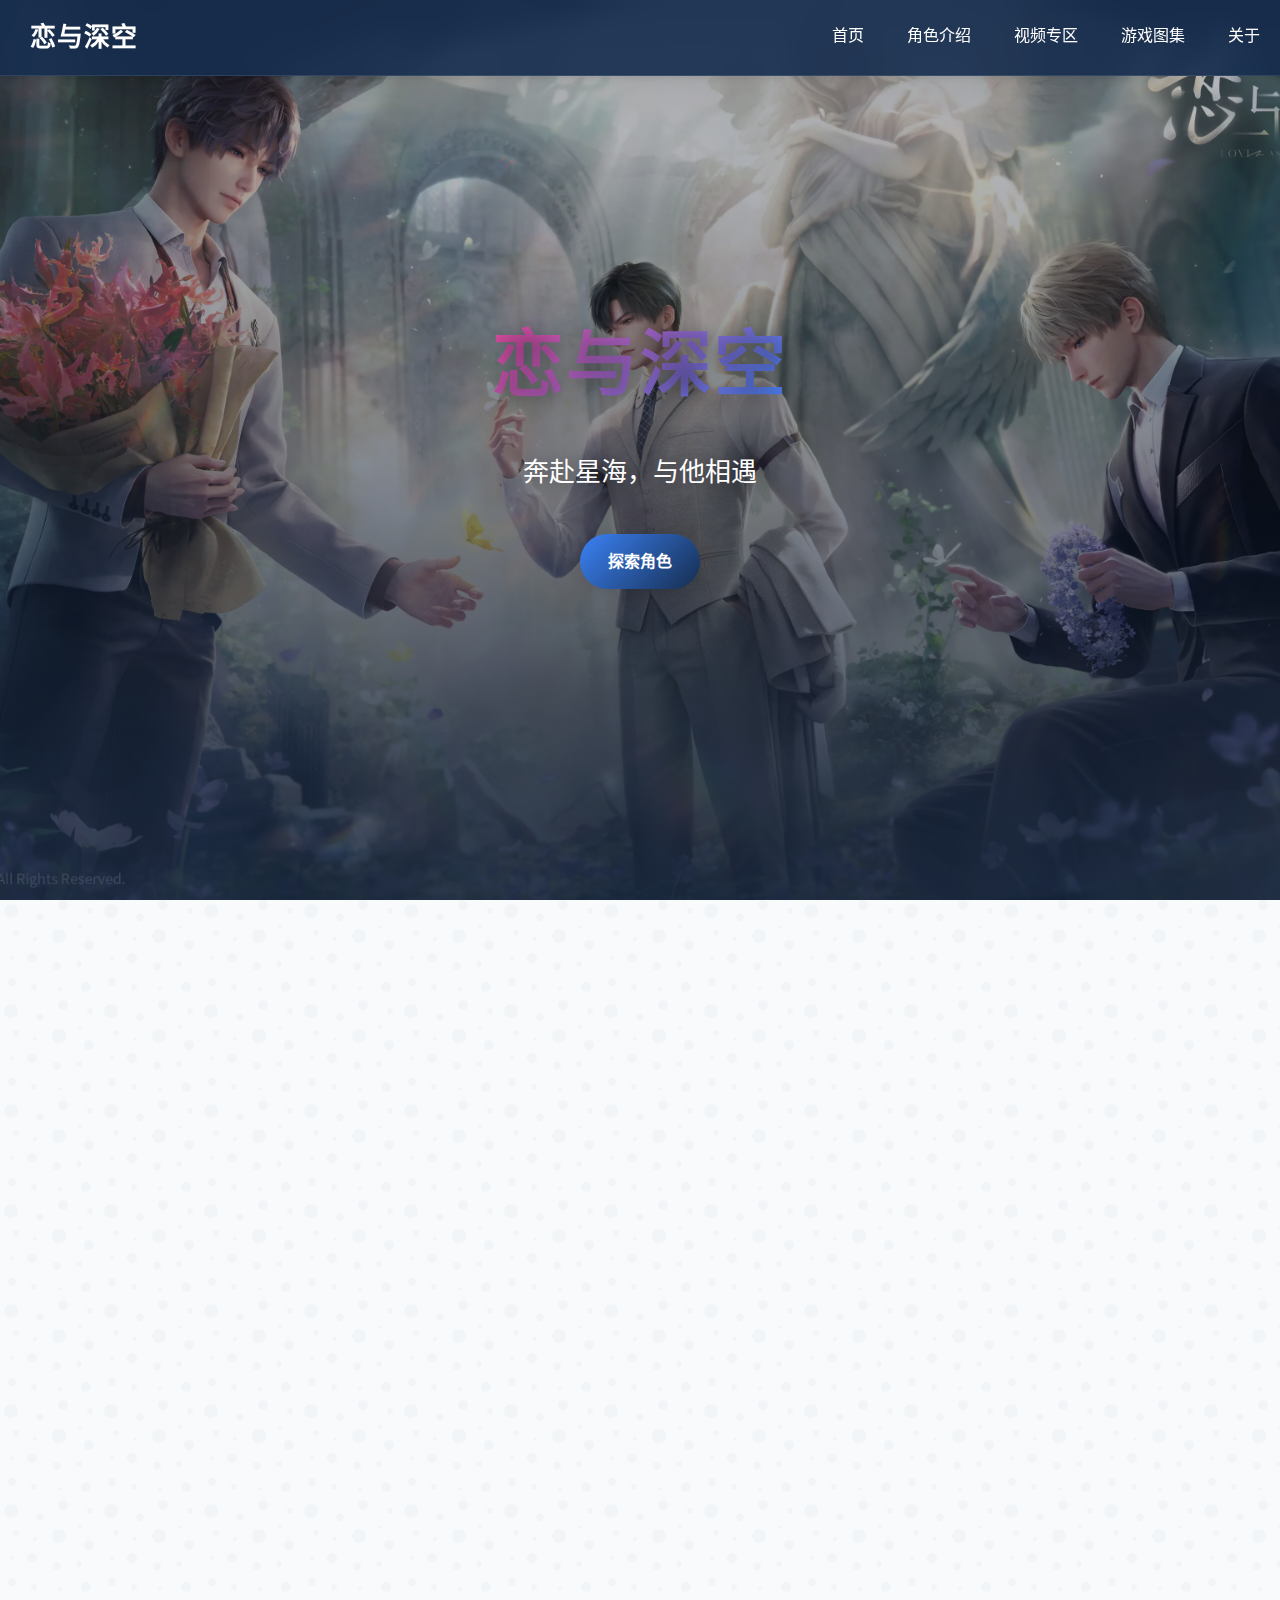
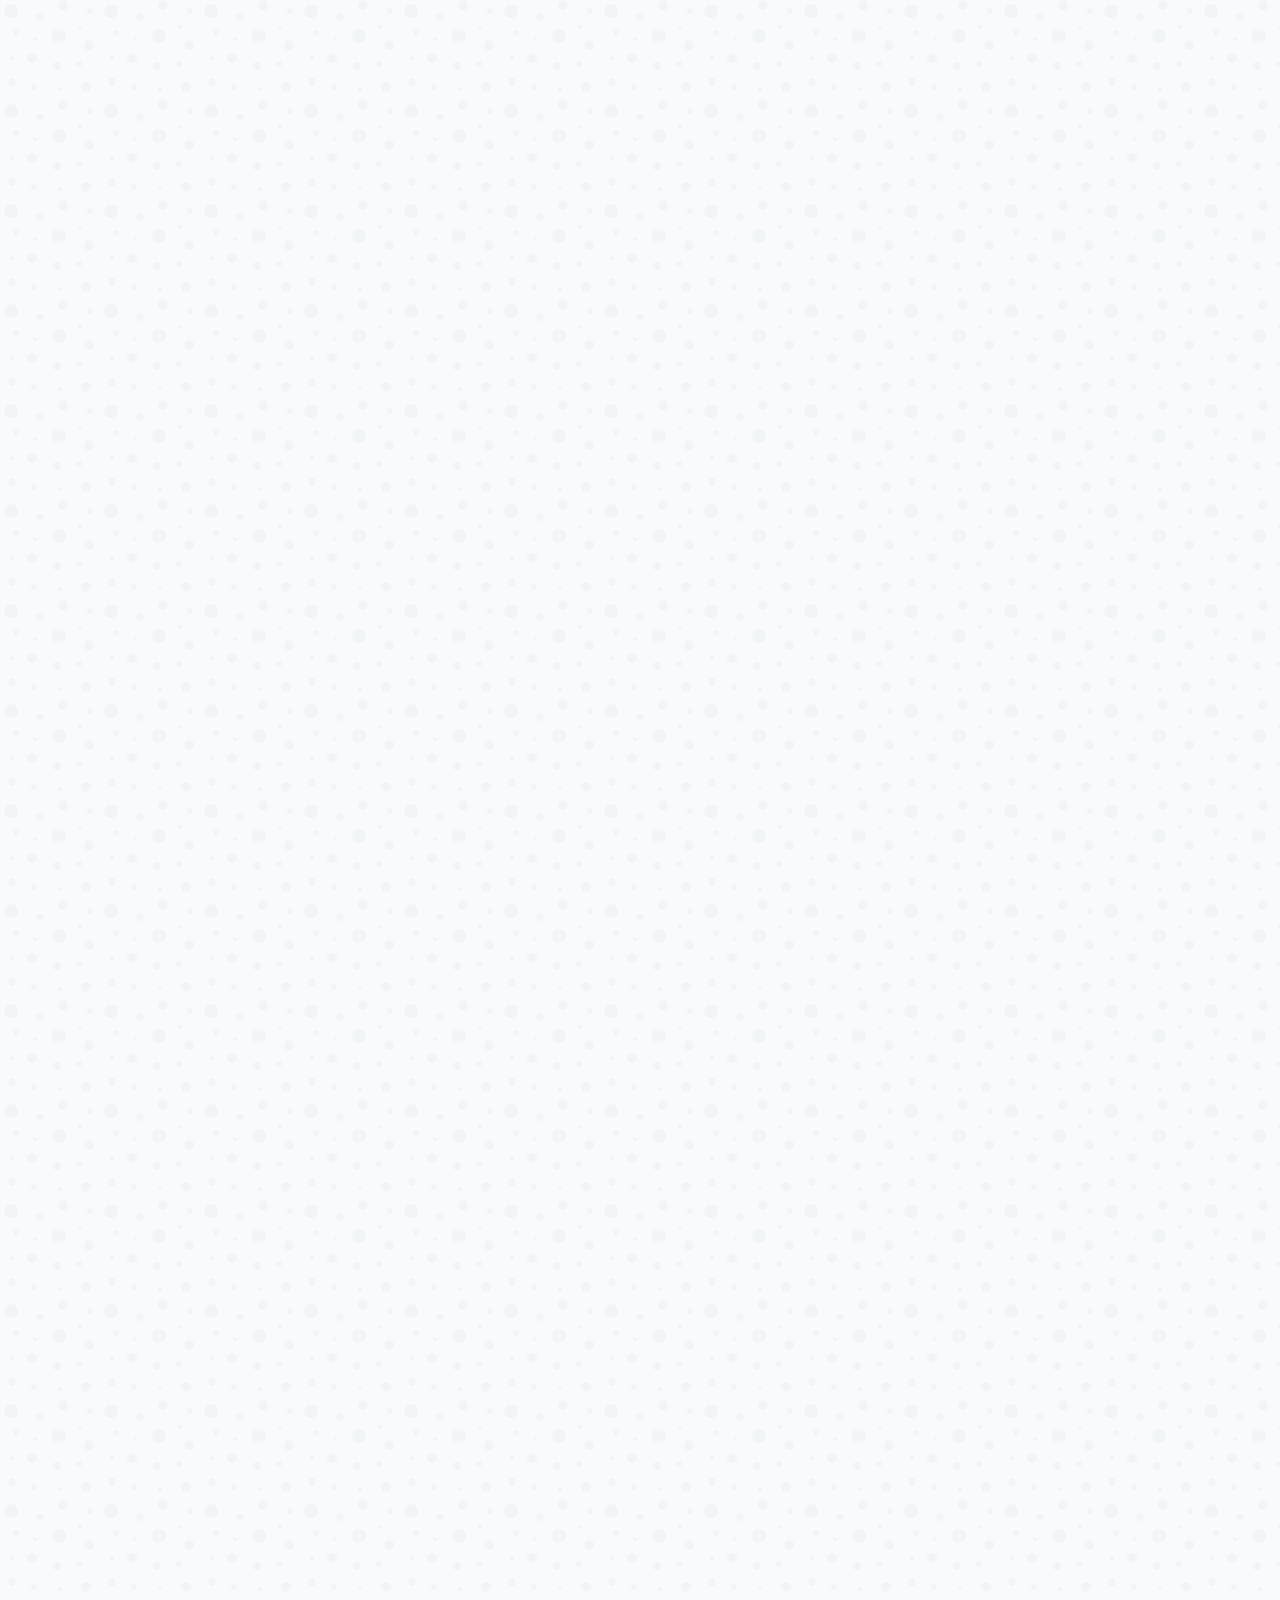
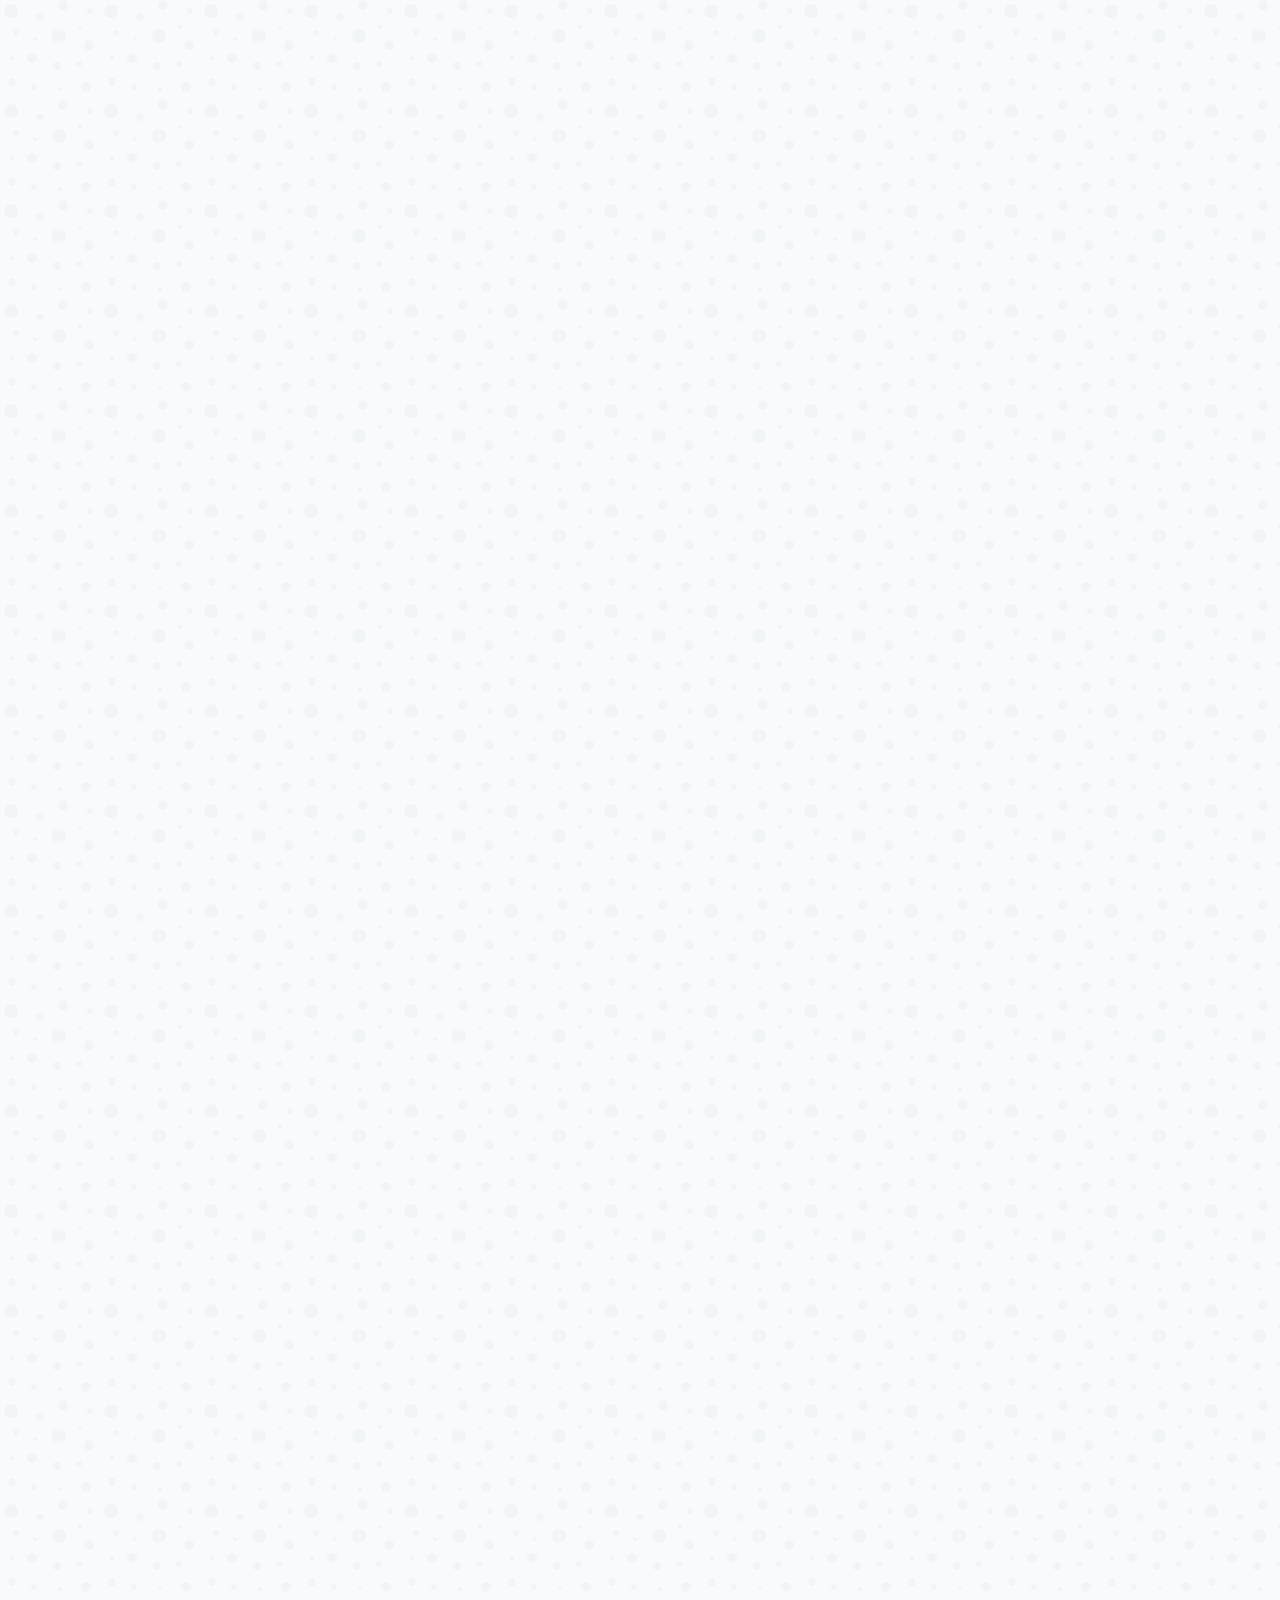
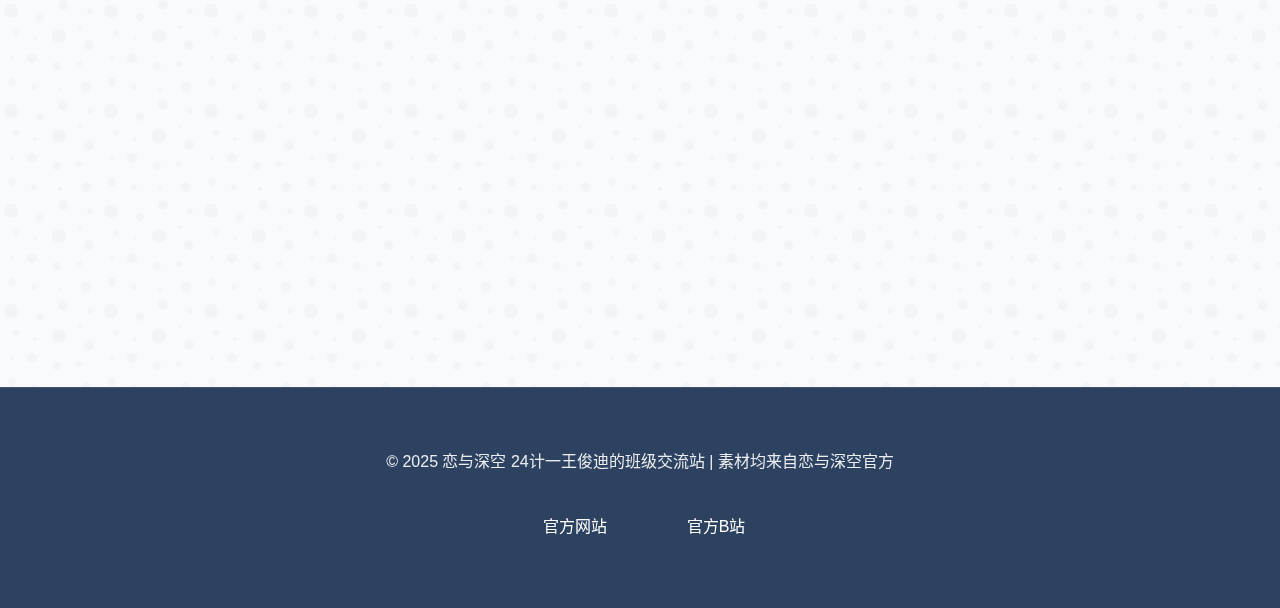
<file: index.html>
<!DOCTYPE html>
<html lang="zh-CN">
<head>
    <meta charset="UTF-8">
    <meta name="viewport" content="width=device-width, initial-scale=1.0">
    <title>恋与深空 - 班级专属网站</title>
    <link rel="stylesheet" href="style.css">
    <link href="style.css" rel="stylesheet">
</head>
<body>
    <!-- 导航栏 -->
    <nav class="navbar">
        <div class="navbar-container">
            <div class="logo">
                <i class="fas fa-star"></i> 恋与深空
            </div>
            <div class="hamburger" id="hamburger">
                <i class="fas fa-bars"></i>
            </div>
            <ul class="nav-menu" id="navMenu">
                <li><a href="#hero" class="nav-link"><i class="fas fa-home"></i> 首页</a></li>
                <li><a href="#characters" class="nav-link"><i class="fas fa-user-friends"></i> 角色介绍</a></li>
                <li><a href="#videos" class="nav-link"><i class="fas fa-video"></i> 视频专区</a></li>
                <li><a href="#gallery" class="nav-link"><i class="fas fa-images"></i> 游戏图集</a></li>
                <li><a href="#about" class="nav-link"><i class="fas fa-info-circle"></i> 关于</a></li>
            </ul>
        </div>
    </nav>

    <!-- 英雄区（Banner） -->
    <section id="hero" class="hero">
        <div class="hero-overlay"></div>
        <div class="hero-content">
            <h1 class="gradient-text">恋与深空</h1>
            <p>奔赴星海，与他相遇</p>
            <a href="#characters" class="btn">探索角色</a>
        </div>
    </section>

    <!-- 角色介绍区 -->
    <section id="characters" class="section characters">
        <div class="section-title">
            <h2 class="gradient-text">深空角色</h2>
            <div class="title-line"></div>
        </div>
        <div class="character-container">
            <!-- 沈星回 -->
            <div class="character-card">
                <div class="card-img">
                    <img src="img/img1.webp" alt="沈星回" loading="lazy">
                </div>
                <div class="card-info">
                    <h3>沈星回</h3>
                    <p>「我的光芒，只朝向你在的地方。」<br>
                       年龄：未知<br>
                        身高：185CM<br>
                        身份：深空猎人<br>
                        EVOL：光</p>
                </div>
            </div>
            <!-- 黎深 -->
            <div class="character-card">
                <div class="card-img">
                    <img src="img/img3.webp" alt="黎深" loading="lazy">
                </div>
                <div class="card-info">
                    <h3>黎深</h3>
                    <p>「你再靠近一点，冰雪就要融化了。」<br>
                       年龄：27<br>
                        身高：186CM<br>
                        身份：心外科医生<br>
                        EVOL：冰</p>
                </div>
            </div>
            <!-- 祁煜 -->
            <div class="character-card">
                <div class="card-img">
                    <img src="img/img2.webp" alt="祁煜" loading="lazy">
                </div>
                <div class="card-info">
                    <h3>祁煜</h3>
                    <p>「你相信，海底也会燃起火焰吗？」<br>
                       年龄：24<br>
                        身高：183CM<br>
                        身份：艺术家<br>
                        EVOL：火</p>
                </div>
            </div>
            <!-- 秦彻 -->
            <div class="character-card">
                <div class="card-img">
                    <img src="img/qinche.webp" alt="秦彻" loading="lazy">
                </div>
                <div class="card-info">
                    <h3>秦彻</h3>
                    <p>「看清楚了么？这才是你内心真正的欲望。」<br>
                       年龄：28<br>
                        身高：190CM<br>
                        身份：暗点组织首领<br>
                        EVOL：能量操控</p>
                </div>
            </div>
            <!-- 夏以昼 -->
            <div class="character-card">
                <div class="card-img">
                    <img src="img/gege.webp" alt="夏以昼" loading="lazy">
                </div>
                <div class="card-info">
                    <h3>夏以昼</h3>
                    <p>「引力的起点是你，终点也是你。」<br>
                        年龄：25<br>
                        身高：188CM<br>
                        身份：DAA战斗机飞行员/远空舰队执舰官<br>
                        EVOL：引力控制</p>
                </div>
            </div>
        </div>
    </section>

    <!-- 视频专区 -->
    <section id="videos" class="section videos">
        <div class="section-title">
            <h2 class="gradient-text">官方视频</h2>
            <div class="title-line"></div>
        </div>
        <div class="video-container">
            <!-- 恋与深空官方PV -->
            <div class="video-card">
                <h3>恋与深空「爱·宇宙·诗王座」官方PV</h3>
                <iframe 
                    src="https://webstatic.papegames.com/4dc89ef7196d7363/activity/video/20251226/zkKskwVhXlxzV3qe.mp4" 
                    frameborder="0" 
                    allowfullscreen
                    title="恋与深空官方PV">
                </iframe>
            </div>
            <!-- 角色PV - 秦彻 -->
            <div class="video-card">
                <h3>秦彻「银翼安魂地」角色PV</h3>
                <iframe 
                    src="https://webstatic.papegames.com/4dc89ef7196d7363/activity/video/20251128/fWGI4MIIiv2o1aMo.mp4" 
                    frameborder="0" 
                    allowfullscreen
                    title="沈星回角色PV">
                </iframe>
            </div>
        </div>
    </section>

    <!-- 游戏图集 -->
    <section id="gallery" class="section gallery">
        <div class="section-title">
            <h2 class="gradient-text">游戏图集</h2>
            <div class="title-line"></div>
        </div>
        <div class="gallery-container">
            <!-- 图集项新增预览容器 -->
            <div class="gallery-item">
                <div class="gallery-preview">
                    <img src="img/you1.webp" alt="游戏场景1" loading="lazy">
                    <div class="gallery-overlay">
                        <i class="fas fa-search-plus"></i>
                    </div>
                </div>
            </div>
            <div class="gallery-item">
                <div class="gallery-preview">
                    <img src="img/you2.webp" alt="游戏场景2" loading="lazy">
                    <div class="gallery-overlay">
                        <i class="fas fa-search-plus"></i>
                    </div>
                </div>
            </div>
            <div class="gallery-item">
                <div class="gallery-preview">
                    <img src="img/you3.webp" alt="角色互动1" loading="lazy">
                    <div class="gallery-overlay">
                        <i class="fas fa-search-plus"></i>
                    </div>
                </div>
            </div>
            <div class="gallery-item">
                <div class="gallery-preview">
                    <img src="img/you4.webp" alt="角色互动2" loading="lazy">
                    <div class="gallery-overlay">
                        <i class="fas fa-search-plus"></i>
                    </div>
                </div>
            </div>
            <div class="gallery-item">
                <div class="gallery-preview">
                    <img src="img/you5.webp" alt="战斗场景1" loading="lazy">
                    <div class="gallery-overlay">
                        <i class="fas fa-search-plus"></i>
                    </div>
                </div>
            </div>
            <div class="gallery-item">
                <div class="gallery-preview">
                    <img src="img/you6.webp" alt="战斗场景2" loading="lazy">
                    <div class="gallery-overlay">
                        <i class="fas fa-search-plus"></i>
                    </div>
                </div>
            </div>
        </div>
    </section>

    <!-- 关于区 -->
    <section id="about" class="section about">
        <div class="section-title">
            <h2 class="gradient-text">关于恋与深空</h2>
            <div class="title-line"></div>
        </div>
        <div class="about-content">
            <p>《恋与深空》是叠纸游戏打造的3D沉浸式恋爱冒险手游，融合了深空探索、角色养成与浪漫互动等核心玩法。玩家将化身深空猎人，与三位性格迥异的男主并肩作战，在浩瀚星海间展开一场充满爱与冒险的旅程。</p>
            <p>本网站为班级专属交流站，旨在分享游戏内容、角色故事与官方资讯，欢迎各位同学交流讨论～</p>
        </div>
    </section>

    <!-- 页脚 -->
    <footer class="footer">
        <div class="footer-content">
            <p>&copy; 2025 恋与深空 24计一王俊迪的班级交流站 | 素材均来自恋与深空官方</p>
            <div class="footer-links">
                <a href="https://deepspace.papegames.com/home" target="_blank"><i class="fas fa-globe"></i> 官方网站</a>
                <a href="https://b23.tv/qm5oGKw" target="_blank"><i class="fab fa-bilibili"></i> 官方B站</a>
            </div>
        </div>
    </footer>

    <script src="script.js"></script>
</body>
</html>
</file>
<file: style.css>
/* ========== 全局样式重置 + 基础变量优化 ========== */
* {
    margin: 0;
    padding: 0;
    box-sizing: border-box;
    font-family: "Microsoft Yahei", "PingFang SC", "Noto Sans SC", sans-serif;
}

:root {
    /* 主题色优化：更柔和的深空渐变 */
    --primary-color: #162d4f; /* 深空蓝（更深沉） */
    --secondary-color: #3b82f6; /* 天蓝（更通透） */
    --accent-color: #ec4899; /* 玫瑰粉（点缀恋爱感） */
    --light-color: #f8fafc; /* 浅灰（更干净） */
    --dark-color: #1e293b; /* 深灰（更高级） */
    --glass-bg: rgba(255, 255, 255, 0.8); /* 玻璃拟态背景 */
    --glass-bg-dark: rgba(22, 45, 79, 0.9); /* 深色玻璃背景 */
    --shadow-sm: 0 2px 8px rgba(0, 0, 0, 0.08);
    --shadow-md: 0 4px 16px rgba(0, 0, 0, 0.12);
    --shadow-lg: 0 8px 24px rgba(0, 0, 0, 0.15);
    --transition: all 0.4s cubic-bezier(0.4, 0, 0.2, 1); /* 更丝滑的过渡曲线 */
    --gradient-primary: linear-gradient(135deg, var(--secondary-color), var(--primary-color));
    --gradient-accent: linear-gradient(135deg, var(--accent-color), var(--secondary-color));
}

body {
    background-color: var(--light-color);
    color: var(--dark-color);
    line-height: 1.7;
    background-image: url("data:image/svg+xml,%3Csvg width='100' height='100' viewBox='0 0 100 100' xmlns='http://www.w3.org/2000/svg'%3E%3Cpath d='M11 18c3.866 0 7-3.134 7-7s-3.134-7-7-7-7 3.134-7 7 3.134 7 7 7zm48 25c3.866 0 7-3.134 7-7s-3.134-7-7-7-7 3.134-7 7 3.134 7 7 7zm-43-7c1.657 0 3-1.343 3-3s-1.343-3-3-3-3 1.343-3 3 1.343 3 3 3zm63 31c1.657 0 3-1.343 3-3s-1.343-3-3-3-3 1.343-3 3 1.343 3 3 3zM34 90c1.657 0 3-1.343 3-3s-1.343-3-3-3-3 1.343-3 3 1.343 3 3 3zm56-76c1.657 0 3-1.343 3-3s-1.343-3-3-3-3 1.343-3 3 1.343 3 3 3zM12 86c2.21 0 4-1.79 4-4s-1.79-4-4-4-4 1.79-4 4 1.79 4 4 4zm28-65c2.21 0 4-1.79 4-4s-1.79-4-4-4-4 1.79-4 4 1.79 4 4 4zm23-11c2.76 0 5-2.24 5-5s-2.24-5-5-5-5 2.24-5 5 2.24 5 5 5zm-6 60c2.21 0 4-1.79 4-4s-1.79-4-4-4-4 1.79-4 4 1.79 4 4 4zm29 22c2.76 0 5-2.24 5-5s-2.24-5-5-5-5 2.24-5 5 2.24 5 5 5zM32 63c2.76 0 5-2.24 5-5s-2.24-5-5-5-5 2.24-5 5 2.24 5 5 5zm57-13c2.76 0 5-2.24 5-5s-2.24-5-5-5-5 2.24-5 5 2.24 5 5 5zm-9-21c1.105 0 2-.895 2-2s-.895-2-2-2-2 .895-2 2 .895 2 2 2zM60 91c1.105 0 2-.895 2-2s-.895-2-2-2-2 .895-2 2 .895 2 2 2zM35 41c1.105 0 2-.895 2-2s-.895-2-2-2-2 .895-2 2 .895 2 2 2zM12 60c1.105 0 2-.895 2-2s-.895-2-2-2-2 .895-2 2 .895 2 2 2z' fill='%2394a3b8' fill-opacity='0.05' fill-rule='evenodd'/%3E%3C/svg%3E");
    /* 轻微纹理背景，提升高级感 */
}

a {
    text-decoration: none;
    color: inherit;
    transition: var(--transition);
}

ul {
    list-style: none;
}

/* 新增：渐变文字样式 */
.gradient-text {
    background: var(--gradient-accent);
    -webkit-background-clip: text;
    background-clip: text;
    color: transparent;
}

/* 通用按钮样式优化：更圆润+发光效果 */
.btn {
    display: inline-block;
    padding: 14px 28px;
    background: var(--gradient-primary);
    color: white;
    border-radius: 50px; /* 圆角更圆润 */
    font-weight: 600;
    transition: var(--transition);
    border: none;
    cursor: pointer;
    box-shadow: var(--shadow-md);
    position: relative;
    overflow: hidden;
}

.btn::after {
    content: "";
    position: absolute;
    top: 0;
    left: -100%;
    width: 100%;
    height: 100%;
    background: linear-gradient(90deg, transparent, rgba(255,255,255,0.2), transparent);
    transition: var(--transition);
}

.btn:hover {
    transform: translateY(-4px);
    box-shadow: var(--shadow-lg);
    filter: brightness(1.1);
}

.btn:hover::after {
    left: 100%; /* 流光效果 */
}

/* 通用板块样式优化：玻璃拟态+内边距调整 */
.section {
    padding: 100px 20px;
    max-width: 1280px;
    margin: 0 auto;
    opacity: 0; /* 初始隐藏，用于滚动渐显 */
    transform: translateY(30px);
    transition: var(--transition);
}

.section.visible {
    opacity: 1;
    transform: translateY(0);
}

.section-title {
    text-align: center;
    margin-bottom: 70px;
}

.section-title h2 {
    font-size: 36px;
    margin-bottom: 20px;
    font-weight: 700;
}

.title-line {
    width: 100px;
    height: 4px;
    background: var(--gradient-primary);
    margin: 0 auto;
    border-radius: 2px;
    box-shadow: 0 2px 8px rgba(59, 130, 246, 0.3);
}

/* ========== 导航栏样式优化：玻璃拟态+高亮效果 ========== */
.navbar {
    position: fixed;
    top: 0;
    left: 0;
    width: 100%;
    background: var(--glass-bg-dark);
    backdrop-filter: blur(10px); /* 玻璃拟态核心 */
    -webkit-backdrop-filter: blur(10px);
    color: white;
    z-index: 999;
    box-shadow: var(--shadow-sm);
    border-bottom: 1px solid rgba(255,255,255,0.1);
}

.navbar-container {
    max-width: 1280px;
    margin: 0 auto;
    padding: 0 20px;
    display: flex;
    justify-content: space-between;
    align-items: center;
    height: 75px; /* 略增高，更舒适 */
}

.logo {
    font-size: 26px;
    font-weight: bold;
    display: flex;
    align-items: center;
    gap: 10px;
    letter-spacing: 1px; /* 字间距，更精致 */
}

.hamburger {
    display: none;
    font-size: 26px;
    cursor: pointer;
    padding: 8px;
    border-radius: 50%;
    transition: var(--transition);
}

.hamburger:hover {
    background: rgba(255,255,255,0.1);
}

.nav-menu {
    display: flex;
    gap: 35px;
}

.nav-link {
    display: flex;
    align-items: center;
    gap: 8px;
    padding: 10px 0;
    border-bottom: 3px solid transparent;
    position: relative;
    font-weight: 500;
}

.nav-link::after {
    content: "";
    position: absolute;
    bottom: 0;
    left: 0;
    width: 0;
    height: 3px;
    background: var(--gradient-accent);
    transition: var(--transition);
}

.nav-link:hover {
    color: var(--secondary-color);
}

.nav-link:hover::after {
    width: 100%; /* 下划线渐变展开 */
}

/* ========== 英雄区样式优化：更细腻的叠加层+文字效果 ========== */
.hero {
    height: 100vh;
    background: url("img/duoren.webp") no-repeat center center/cover;
    position: relative;
    display: flex;
    align-items: center;
    justify-content: center;
    color: white;
    text-align: center;
    overflow: hidden;
}

.hero-overlay {
    position: absolute;
    top: 0;
    left: 0;
    width: 100%;
    height: 100%;
    background: linear-gradient(180deg, rgba(0,0,0,0.2), rgba(16,30,54,0.8));
    /* 渐变叠加，更有层次 */
}

.hero-content {
    position: relative;
    z-index: 1;
    padding: 0 20px;
}

.hero-content h1 {
    font-size: 72px;
    margin-bottom: 25px;
    text-shadow: 0 4px 20px rgba(0, 0, 0, 0.4);
    letter-spacing: 2px;
}

.hero-content p {
    font-size: 26px;
    margin-bottom: 40px;
    text-shadow: 0 2px 15px rgba(0, 0, 0, 0.3);
    max-width: 600px;
    margin-left: auto;
    margin-right: auto;
}

/* ========== 角色介绍样式优化：玻璃拟态卡片+精细阴影 ========== */
.characters {
    background: var(--glass-bg);
    backdrop-filter: blur(10px);
    -webkit-backdrop-filter: blur(10px);
    border-radius: 20px;
    box-shadow: var(--shadow-md);
    margin-top: -60px;
    position: relative;
    z-index: 2;
    border: 1px solid rgba(255,255,255,0.5);
}

.character-container {
    display: flex;
    flex-wrap: wrap;
    gap: 40px;
    justify-content: center;
}

.character-card {
    flex: 1 1 calc(33.333% - 40px);
    min-width: 300px;
    background: white;
    border-radius: 16px;
    overflow: hidden;
    box-shadow: var(--shadow-md);
    transition: var(--transition);
    position: relative;
    border: 1px solid rgba(255,255,255,0.8);
}

.character-card::before {
    content: "";
    position: absolute;
    top: 0;
    left: 0;
    width: 100%;
    height: 10px;
    background: var(--gradient-accent);
}

.character-card:hover {
    transform: translateY(-10px) scale(1.02);
    box-shadow: var(--shadow-lg);
}

.card-img img {
    width: 100%;
    height: 550px;
    object-fit: cover;
    transition: var(--transition);
}

.character-card:hover .card-img img {
    transform: scale(1.08); /* 图片轻微放大 */
}

.card-info {
    padding: 25px;
}

.card-info h3 {
    font-size: 24px;
    color: var(--primary-color);
    margin-bottom: 15px;
    border-bottom: 2px solid #f0f4f8;
    padding-bottom: 12px;
    font-weight: 600;
}

.card-info p {
    color: #475569;
    line-height: 1.8;
    font-size: 15px;
}

/* ========== 视频专区样式优化：卡片hover效果+圆角 ========== */
.videos {
    background-color: var(--light-color);
}

.video-container {
    display: flex;
    flex-wrap: wrap;
    gap: 50px;
    justify-content: center;
}

.video-card {
    flex: 1 1 calc(50% - 50px);
    min-width: 340px;
    background: white;
    padding: 20px;
    border-radius: 16px;
    box-shadow: var(--shadow-sm);
    transition: var(--transition);
}

.video-card:hover {
    box-shadow: var(--shadow-md);
    transform: translateY(-5px);
}

.video-card h3 {
    font-size: 20px;
    color: var(--primary-color);
    margin-bottom: 20px;
    text-align: center;
    font-weight: 600;
}

.video-card iframe {
    width: 100%;
    height: 320px;
    border-radius: 12px;
    box-shadow: var(--shadow-sm);
    border: none;
}

/* ========== 游戏图集样式优化：预览overlay+缩放效果 ========== */
.gallery-container {
    display: flex;
    flex-wrap: wrap;
    gap: 25px;
    justify-content: center;
}

.gallery-item {
    flex: 1 1 calc(33.333% - 25px);
    min-width: 300px;
    border-radius: 12px;
    overflow: hidden;
    box-shadow: var(--shadow-md);
    transition: var(--transition);
}

.gallery-preview {
    position: relative;
    overflow: hidden;
}

.gallery-preview img {
    width: 100%;
    height: 280px;
    object-fit: cover;
    transition: var(--transition);
}

.gallery-overlay {
    position: absolute;
    top: 0;
    left: 0;
    width: 100%;
    height: 100%;
    background: rgba(22, 45, 79, 0.6);
    display: flex;
    align-items: center;
    justify-content: center;
    opacity: 0;
    transition: var(--transition);
    cursor: pointer;
}

.gallery-overlay i {
    font-size: 40px;
    color: white;
    transform: scale(0.8);
    transition: var(--transition);
}

.gallery-item:hover {
    transform: scale(1.03);
    box-shadow: var(--shadow-lg);
}

.gallery-item:hover .gallery-overlay {
    opacity: 1;
}

.gallery-item:hover .gallery-overlay i {
    transform: scale(1);
}

.gallery-item:hover img {
    transform: scale(1.1);
}

/* ========== 关于区样式优化：文字排版+背景 ========== */
.about {
    background: var(--glass-bg);
    backdrop-filter: blur(10px);
    -webkit-backdrop-filter: blur(10px);
    border-radius: 20px;
    box-shadow: var(--shadow-sm);
    text-align: center;
    border: 1px solid rgba(255,255,255,0.5);
}

.about-content {
    max-width: 850px;
    margin: 0 auto;
    font-size: 18px;
    line-height: 2.2;
    color: #334155;
    padding: 10px;
}

.about-content p {
    margin-bottom: 25px;
    font-weight: 400;
}

/* ========== 页脚样式优化：玻璃拟态+间距 ========== */
.footer {
    background: var(--glass-bg-dark);
    backdrop-filter: blur(10px);
    -webkit-backdrop-filter: blur(10px);
    color: white;
    padding: 60px 20px;
    text-align: center;
    border-top: 1px solid rgba(255,255,255,0.1);
}

.footer-content {
    max-width: 1280px;
    margin: 0 auto;
}

.footer p {
    margin-bottom: 30px;
    font-size: 16px;
    opacity: 0.9;
}

.footer-links {
    display: flex;
    gap: 40px;
    justify-content: center;
}

.footer-links a {
    display: flex;
    align-items: center;
    gap: 8px;
    font-size: 16px;
    padding: 8px 16px;
    border-radius: 50px;
    transition: var(--transition);
}

.footer-links a:hover {
    color: var(--secondary-color);
    background: rgba(255,255,255,0.1);
}

/* ========== 响应式适配优化：细节调整 ========== */
@media (max-width: 900px) {
    .character-card {
        flex: 1 1 calc(50% - 40px);
    }
    .gallery-item {
        flex: 1 1 calc(50% - 25px);
    }
    .hero-content h1 {
        font-size: 56px;
    }
    .hero-content p {
        font-size: 22px;
    }
    .section {
        padding: 80px 20px;
    }
}

@media (max-width: 600px) {
    /* 导航栏适配 */
    .hamburger {
        display: block;
    }
    .nav-menu {
        position: fixed;
        top: 75px;
        left: -100%;
        width: 100%;
        height: calc(100vh - 75px);
        background: var(--glass-bg-dark);
        backdrop-filter: blur(10px);
        -webkit-backdrop-filter: blur(10px);
        flex-direction: column;
        padding: 40px 20px;
        gap: 25px;
        transition: left 0.4s cubic-bezier(0.4, 0, 0.2, 1);
        border-bottom: 1px solid rgba(255,255,255,0.1);
    }
    .nav-menu.active {
        left: 0;
    }
    /* 板块适配 */
    .character-card,
    .video-card,
    .gallery-item {
        flex: 1 1 100%;
    }
    .hero-content h1 {
        font-size: 40px;
    }
    .hero-content p {
        font-size: 20px;
    }
    .section {
        padding: 70px 20px;
    }
    .video-card iframe {
        height: 220px;
    }
    .gallery-item img {
        height: 240px;
    }
    .section-title h2 {
        font-size: 28px;
    }
}
</file>
